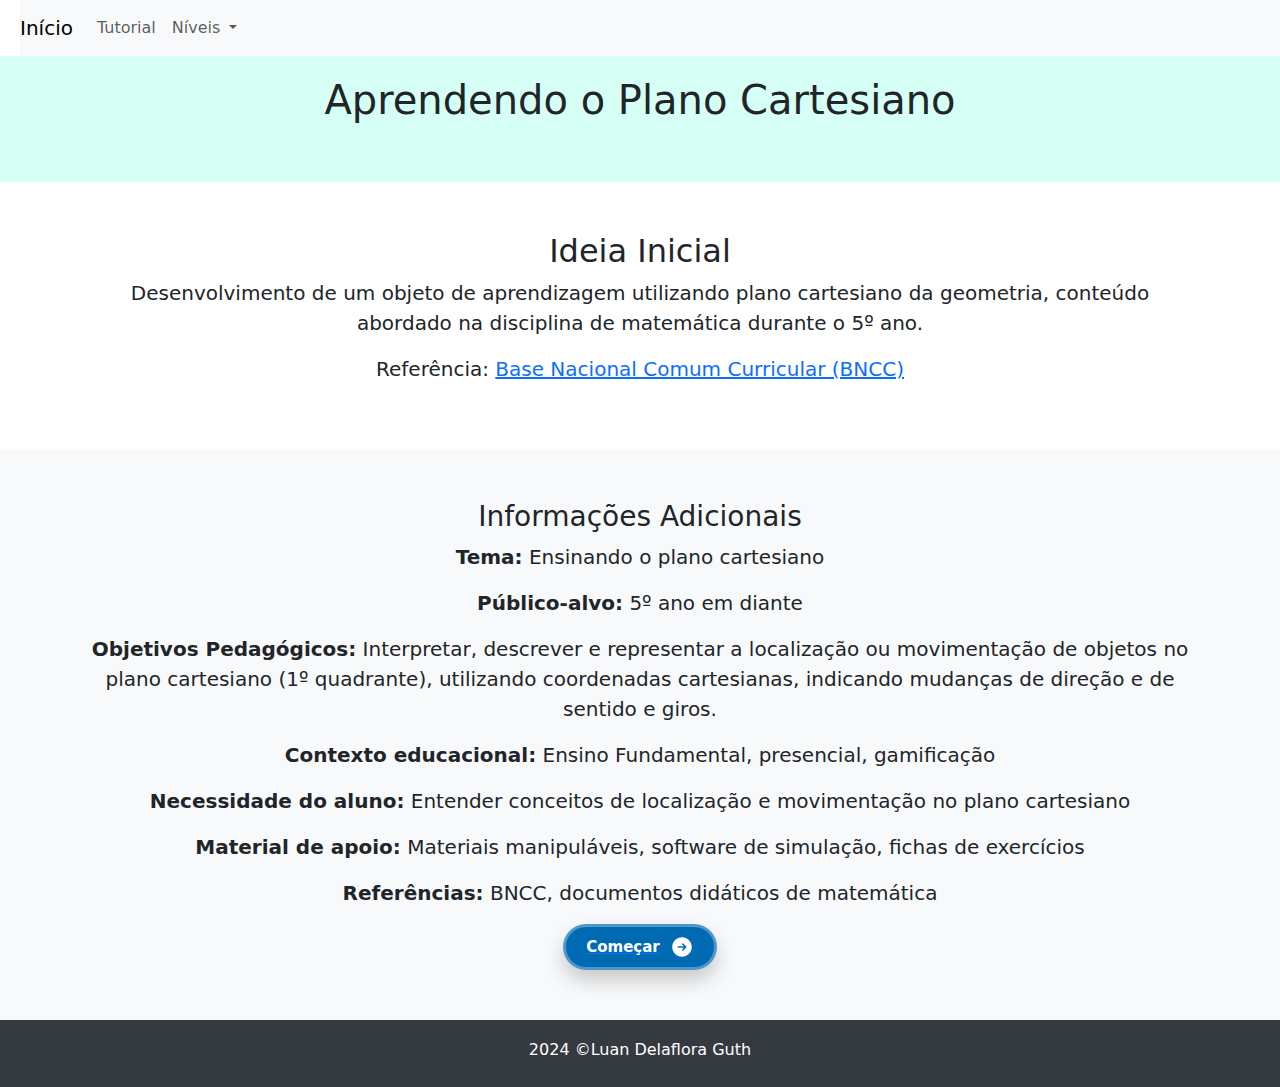
<file: index.html>
<!DOCTYPE html>
<html lang="pt-br">

<head>
    <meta charset="UTF-8">
    <meta name="viewport" content="width=device-width, initial-scale=1.0">
    <title>Plano Cartesiano</title>
    <link rel="stylesheet" href="css/landingpage.css">
    <link href="https://cdn.jsdelivr.net/npm/bootstrap@5.3.3/dist/css/bootstrap.min.css" rel="stylesheet"
        integrity="sha384-QWTKZyjpPEjISv5WaRU9OFeRpok6YctnYmDr5pNlyT2bRjXh0JMhjY6hW+ALEwIH" crossorigin="anonymous">

</head>

<body>
    <nav class="navbar navbar-expand-lg navbar-light bg-light" style="margin-left: 20px;">
        <a class="navbar-brand" href="index.html">Início</a>
        <button class="navbar-toggler" type="button" data-bs-toggle="collapse" data-bs-target="#navbarNavDropdown" aria-controls="navbarNavDropdown" aria-expanded="false" aria-label="Toggle navigation">
          <span class="navbar-toggler-icon"></span>
        </button>
        <div class="collapse navbar-collapse" id="navbarNavDropdown">
          <ul class="navbar-nav">
            <li class="nav-item active">
              <a class="nav-link" href="tutorial1.html">Tutorial</a>
            </li>
            <li class="nav-item dropdown">
              <a class="nav-link dropdown-toggle" href="#" id="navbarDropdownMenuLink" data-bs-toggle="dropdown" aria-expanded="false">
                Níveis
              </a>
              <ul class="dropdown-menu" aria-labelledby="navbarDropdownMenuLink">
                <li><a class="dropdown-item" href="selecionar_nivel.html">Menu</a></li>

                <li><a class="dropdown-item" href="nivel_facil.html">Fácil</a></li>
                <li><a class="dropdown-item" href="nivel_medio.html">Médio</a></li>
                <li><a class="dropdown-item" href="nivel_dificil.html">Difícil</a></li>
              </ul>
            </li>
          </ul>
        </div>
      </nav>
    





    <!-- Hero Section -->
    <div class="hero">
        <div class="container">
            <div class="row">
                <div class="col-xl-12">
                    <h1>Aprendendo o Plano Cartesiano </h1><br>
                </div>
            </div>
        </div>
    </div>


    <div class="section">
        <div class="container">
            <h2>Ideia Inicial</h2>
            <p>Desenvolvimento de um objeto de aprendizagem utilizando plano cartesiano da geometria, conteúdo abordado
                na disciplina de matemática durante o 5º ano.</p>
            <p>Referência: <a href="http://basenacionalcomum.mec.gov.br/images/BNCC_EI_EF_110518_versaofinal_site.pdf"
                    target="_blank">Base Nacional Comum Curricular (BNCC)</a></p>
        </div>
    </div>

    <!-- Requisitos pelo Interad -->
    <div class="section bg-light">
        <div class="container">
            <h3>Informações Adicionais</h3>
            <p><strong>Tema:</strong> Ensinando o plano cartesiano</p>
            <p><strong>Público-alvo:</strong> 5º ano em diante</p>
            <p><strong>Objetivos Pedagógicos:</strong> Interpretar, descrever e representar a localização ou
                movimentação de objetos no plano cartesiano (1º quadrante), utilizando coordenadas cartesianas,
                indicando mudanças de direção e de sentido e giros.</p>
            <p><strong>Contexto educacional:</strong> Ensino Fundamental, presencial, gamificação</p>
            <p><strong>Necessidade do aluno:</strong> Entender conceitos de localização e movimentação no plano
                cartesiano</p>
            <p><strong>Material de apoio:</strong> Materiais manipuláveis, software de simulação, fichas de exercícios
            </p>
            <p><strong>Referências:</strong> BNCC, documentos didáticos de matemática</p>

        </div>
        <div class="col-12 d-flex justify-content-center">
            <a href="tutorial1.html">
                <button class="button">
                    Começar
                    <svg fill="currentColor" viewBox="0 0 24 24" class="icon">
                        <path clip-rule="evenodd"
                            d="M12 2.25c-5.385 0-9.75 4.365-9.75 9.75s4.365 9.75 9.75 9.75 9.75-4.365 9.75-9.75S17.385 2.25 12 2.25zm4.28 10.28a.75.75 0 000-1.06l-3-3a.75.75 0 10-1.06 1.06l1.72 1.72H8.25a.75.75 0 000 1.5h5.69l-1.72 1.72a.75.75 0 101.06 1.06l3-3z"
                            fill-rule="evenodd"></path>
                    </svg>
                </button>
            </a>
        </div>
    </div>


    <div class="footer">
        <div class="container">
            <footer>
                <h6>2024 &copy;Luan Delaflora Guth</h6>
            </footer>
        </div>
    </div>




    <script src="https://cdn.jsdelivr.net/npm/bootstrap@5.3.3/dist/js/bootstrap.bundle.min.js"
        integrity="sha384-YvpcrYf0tY3lHB60NNkmXc5s9fDVZLESaAA55NDzOxhy9GkcIdslK1eN7N6jIeHz"
        crossorigin="anonymous"></script>
        <script src="https://cdn.jsdelivr.net/npm/@popperjs/core@2.11.8/dist/umd/popper.min.js" integrity="sha384-I7E8VVD/ismYTF4hNIPjVp/Zjvgyol6VFvRkX/vR+Vc4jQkC+hVqc2pM8ODewa9r" crossorigin="anonymous"></script>
        <script src="https://cdn.jsdelivr.net/npm/bootstrap@5.3.3/dist/js/bootstrap.min.js" integrity="sha384-0pUGZvbkm6XF6gxjEnlmuGrJXVbNuzT9qBBavbLwCsOGabYfZo0T0to5eqruptLy" crossorigin="anonymous"></script>
        <script src="https://cdn.jsdelivr.net/npm/bootstrap@5.3.3/dist/js/bootstrap.bundle.min.js" integrity="sha384-YvpcrYf0tY3lHB60NNkmXc5s9fDVZLESaAA55NDzOxhy9GkcIdslK1eN7N6jIeHz" crossorigin="anonymous"></script>
    </body>

</html>
</file>
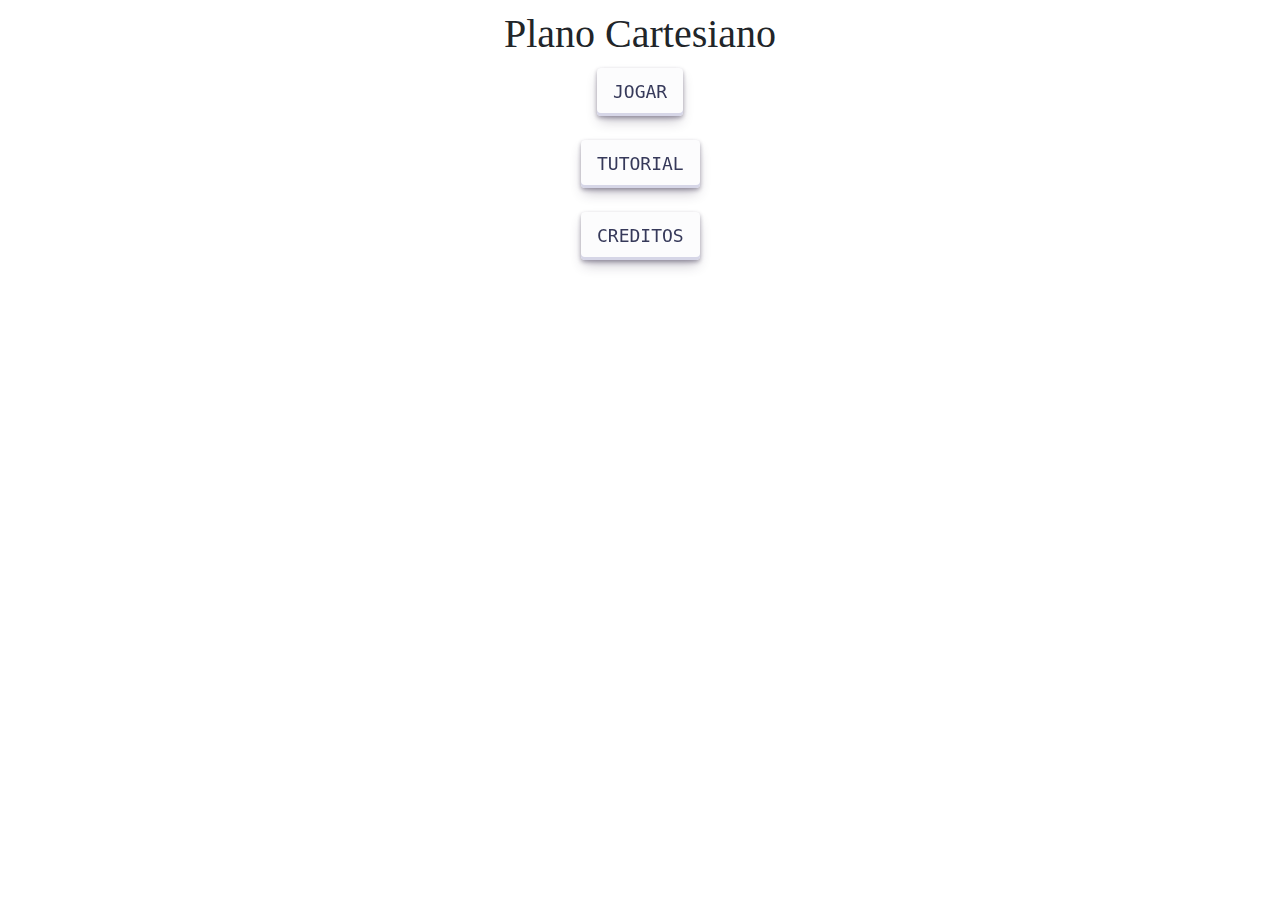
<file: menu.html>
<!DOCTYPE html>
<html lang="pt-br">
<head>
	<meta charset="UTF-8">
	<meta name="viewport" content="width=device-width, initial-scale=1.0">
	<title>Menu</title>
	<link rel="stylesheet" href="css/stylepagegame.css">
	<link href="http://fonts.googleapis.com/css?family=Raleway:400,300,600" rel="stylesheet" type="text/css">
	
	<link href="https://cdn.jsdelivr.net/npm/bootstrap@5.3.3/dist/css/bootstrap.min.css" rel="stylesheet" integrity="sha384-QWTKZyjpPEjISv5WaRU9OFeRpok6YctnYmDr5pNlyT2bRjXh0JMhjY6hW+ALEwIH" crossorigin="anonymous">
</head>
<body>
	
	<div class="container">
		<header style="text-align: center">
			<h1 style="margin-bottom: 0">
				Plano Cartesiano
			</h1>
		</header>
		<div class="row" >
			<div class="col-2">

			</div>
			<div class="col-8" style="text-align: center">
				<a href="selecionar_nivel.html"><button class="button-30">JOGAR</button></a><br><br>
				<a href="tutorial1.html"><button class="button-30">TUTORIAL</button></a><br><br>
				<button class="button-30">CREDITOS</button>
				
			</div>

		</div>
	</div>
	<script src="https://cdn.jsdelivr.net/npm/bootstrap@5.3.3/dist/js/bootstrap.bundle.min.js" integrity="sha384-YvpcrYf0tY3lHB60NNkmXc5s9fDVZLESaAA55NDzOxhy9GkcIdslK1eN7N6jIeHz" crossorigin="anonymous"></script>
</body>
</html>
</file>
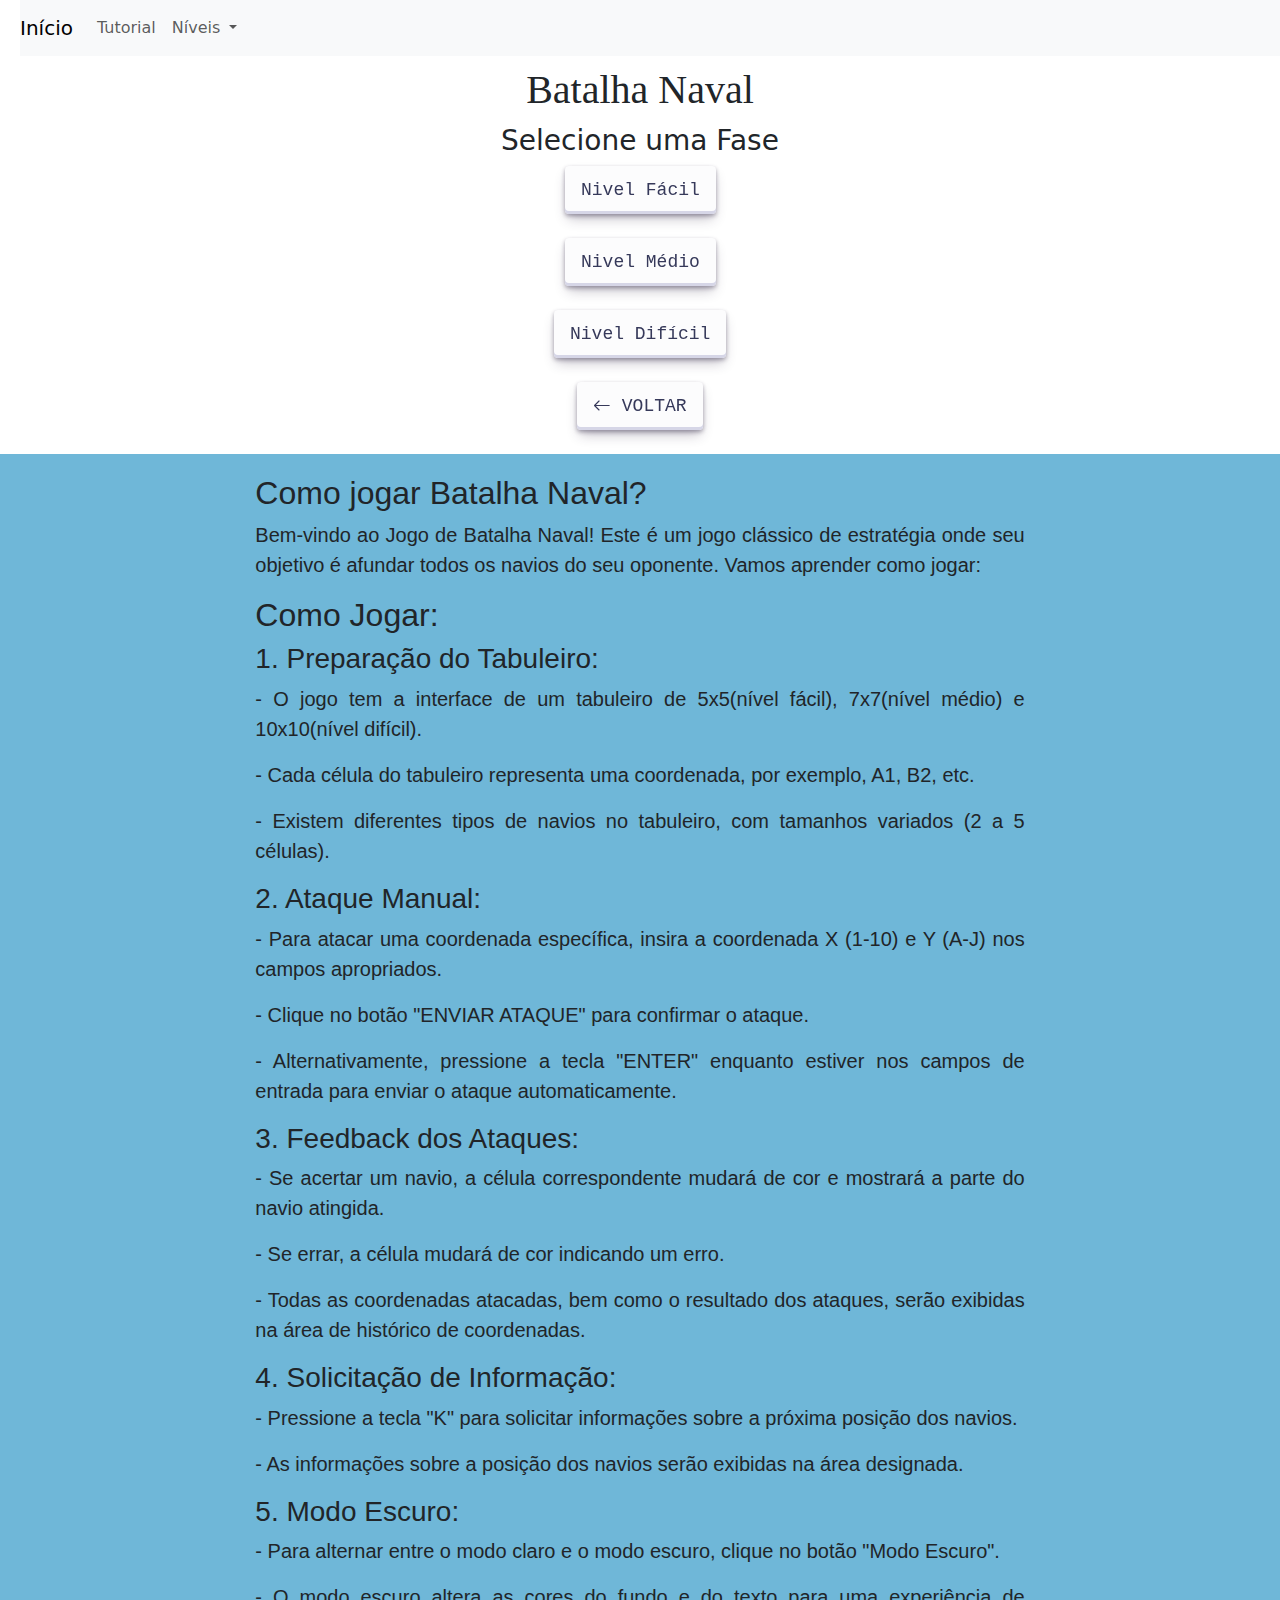
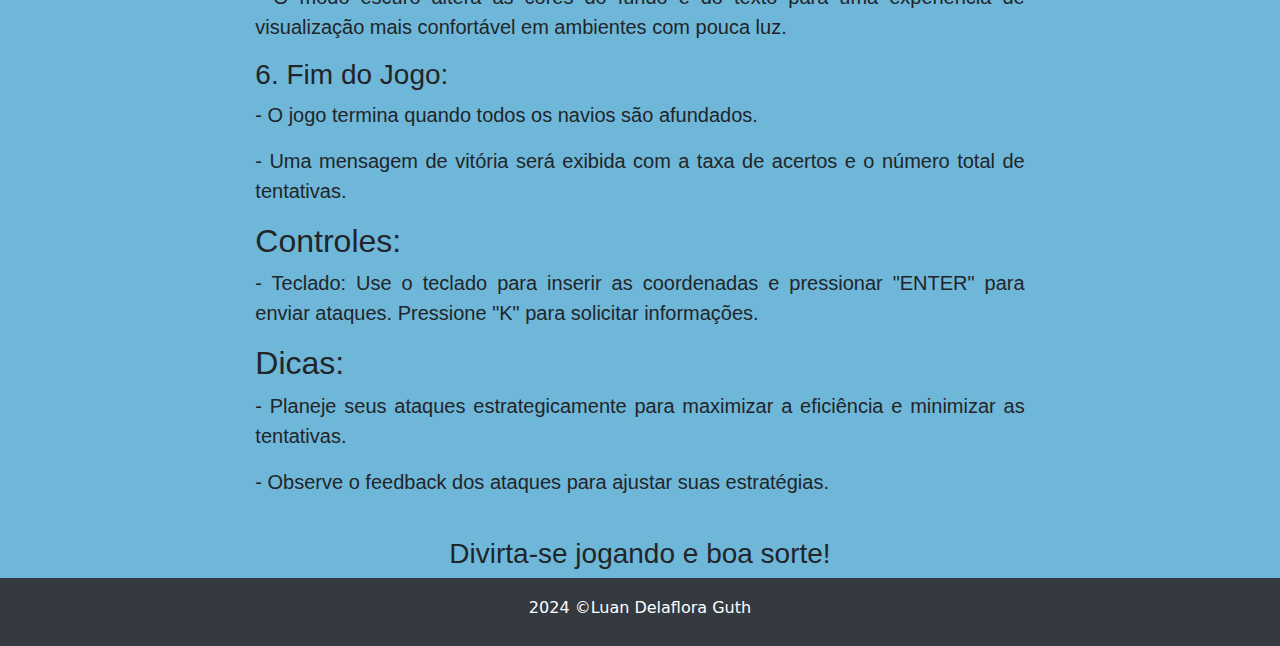
<file: selecionar_nivel.html>
<!DOCTYPE html>
<html lang="pt-br">

<head>
	<meta charset="UTF-8">
	<meta name="viewport" content="width=device-width, initial-scale=1.0">
	<title>Seletor de Fases</title>
	<link rel="stylesheet" href="css/stylepagegame.css">

	<link href="http://fonts.googleapis.com/css?family=Raleway:400,300,600" rel="stylesheet" type="text/css">

	<link href="https://cdn.jsdelivr.net/npm/bootstrap@5.3.3/dist/css/bootstrap.min.css" rel="stylesheet"
		integrity="sha384-QWTKZyjpPEjISv5WaRU9OFeRpok6YctnYmDr5pNlyT2bRjXh0JMhjY6hW+ALEwIH" crossorigin="anonymous">
	<link rel="stylesheet" href="https://cdn.jsdelivr.net/npm/bootstrap-icons@1.11.3/font/bootstrap-icons.min.css">
</head>

<body>
	<nav class="navbar navbar-expand-lg navbar-light bg-light" style="margin-left: 20px;">
        <a class="navbar-brand" href="index.html">Início</a>
        <button class="navbar-toggler" type="button" data-bs-toggle="collapse" data-bs-target="#navbarNavDropdown" aria-controls="navbarNavDropdown" aria-expanded="false" aria-label="Toggle navigation">
          <span class="navbar-toggler-icon"></span>
        </button>
        <div class="collapse navbar-collapse" id="navbarNavDropdown">
          <ul class="navbar-nav">
            <li class="nav-item active">
              <a class="nav-link" href="tutorial1.html">Tutorial</a>
            </li>
            <li class="nav-item dropdown">
              <a class="nav-link dropdown-toggle" href="#" id="navbarDropdownMenuLink" data-bs-toggle="dropdown" aria-expanded="false">
                Níveis
              </a>
              <ul class="dropdown-menu" aria-labelledby="navbarDropdownMenuLink">
                <li><a class="dropdown-item" href="selecionar_nivel.html">Menu</a></li>
                <li><a class="dropdown-item" href="nivel_facil.html">Fácil</a></li>
                <li><a class="dropdown-item" href="nivel_medio.html">Médio</a></li>
                <li><a class="dropdown-item" href="nivel_dificil.html">Difícil</a></li>
              </ul>
            </li>
          </ul>
        </div>
      </nav>


	<div class="container-flex">
		<header style="text-align: center">
			<h1 style="margin-bottom: 0">
				Batalha Naval
			</h1>
		</header>
		
		<div class="row">
			<div class="col-xl-2">

			</div>
			<div class="col-xl-8 col-md-12 text-center">
				<h3>Selecione uma Fase</h3>
				<a href="nivel_facil.html"><button class="button-30">Nivel Fácil</button></a><br><br>
				<a href="nivel_medio.html"><button class="button-30">Nivel Médio</button></a><br><br>
				<a href="nivel_dificil.html"><button class="button-30">Nivel Difícil</button></a><br><br>
				<a href="tutorial1.html"><button class="button-30"><i class="bi bi-arrow-left"></i>&nbsp;VOLTAR</button></a><br><br>
			</div>

		</div>
		<div class="row section1">
			<div class="col-xl-2">

			</div>
			<div class="col-xl-8 col-md-12 comojogar" style="padding-left: 50px; padding-right: 50px;">
				<h2>Como jogar Batalha Naval?</h2>

				<p>Bem-vindo ao Jogo de Batalha Naval! Este é um jogo clássico de estratégia onde seu objetivo é afundar
					todos os navios do seu oponente. Vamos aprender como jogar:</p>

				<h2>Como Jogar:</h2>

				<h3>1. Preparação do Tabuleiro:</h3>
				<p> - O jogo tem a interface de um tabuleiro de 5x5(nível fácil), 7x7(nível médio) e 10x10(nível difícil).</p>
				<p>- Cada célula do tabuleiro representa uma coordenada, por exemplo, A1, B2, etc.</p>
				<p>- Existem diferentes tipos de navios no tabuleiro, com tamanhos variados (2 a 5 células).</p>

				<h3>2. Ataque Manual:</h3>
				<p>- Para atacar uma coordenada específica, insira a coordenada X (1-10) e Y (A-J) nos campos
					apropriados.</p>
				<p>- Clique no botão "ENVIAR ATAQUE" para confirmar o ataque.</p>
				<p>- Alternativamente, pressione a tecla "ENTER" enquanto estiver nos campos de entrada para enviar o
					ataque automaticamente.</p>

				<h3>3. Feedback dos Ataques:</h3>
				<p>- Se acertar um navio, a célula correspondente mudará de cor e mostrará a parte do navio atingida.
				</p>
				<p>- Se errar, a célula mudará de cor indicando um erro.</p>
				<p>- Todas as coordenadas atacadas, bem como o resultado dos ataques, serão exibidas na área de
					histórico de coordenadas.</p>

				<h3>4. Solicitação de Informação:</h3>
				<p>- Pressione a tecla "K" para solicitar informações sobre a próxima posição dos navios.</p>
				<p>- As informações sobre a posição dos navios serão exibidas na área designada.</p>

				<h3>5. Modo Escuro:</h3>
				<p>- Para alternar entre o modo claro e o modo escuro, clique no botão "Modo Escuro".</p>
				<p>- O modo escuro altera as cores do fundo e do texto para uma experiência de visualização mais
					confortável em ambientes com pouca luz.</p>

				<h3>6. Fim do Jogo:</h3>
				<p>- O jogo termina quando todos os navios são afundados.</p>
				<p>- Uma mensagem de vitória será exibida com a taxa de acertos e o número total de tentativas.</p>

				<h2> Controles:</h2>
				<!--<p>- Mouse: Use o mouse para clicar nas células do tabuleiro para atacar ou para solicitar informações
					sobre as posições dos navios.</p>-->
				<p>- Teclado: Use o teclado para inserir as coordenadas e pressionar "ENTER" para enviar ataques.
					Pressione "K" para solicitar informações.</p>

				<h2>Dicas:</h2>
				<p>- Planeje seus ataques estrategicamente para maximizar a eficiência e minimizar as tentativas.</p>
				<p>- Observe o feedback dos ataques para ajustar suas estratégias.</p>
					<br>
				<h3 style="text-align: center;">Divirta-se jogando e boa sorte!</h3>

			</div>
			
		</div>





	</div>
	<div class="footer">
		<div class="container">
			<footer>
				<h6>2024 &copy;Luan Delaflora Guth</h6>
			</footer>
		</div>
	</div>
	<script src="https://cdn.jsdelivr.net/npm/bootstrap@5.3.3/dist/js/bootstrap.bundle.min.js"
		integrity="sha384-YvpcrYf0tY3lHB60NNkmXc5s9fDVZLESaAA55NDzOxhy9GkcIdslK1eN7N6jIeHz"
		crossorigin="anonymous"></script>
</body>

</html>
</file>
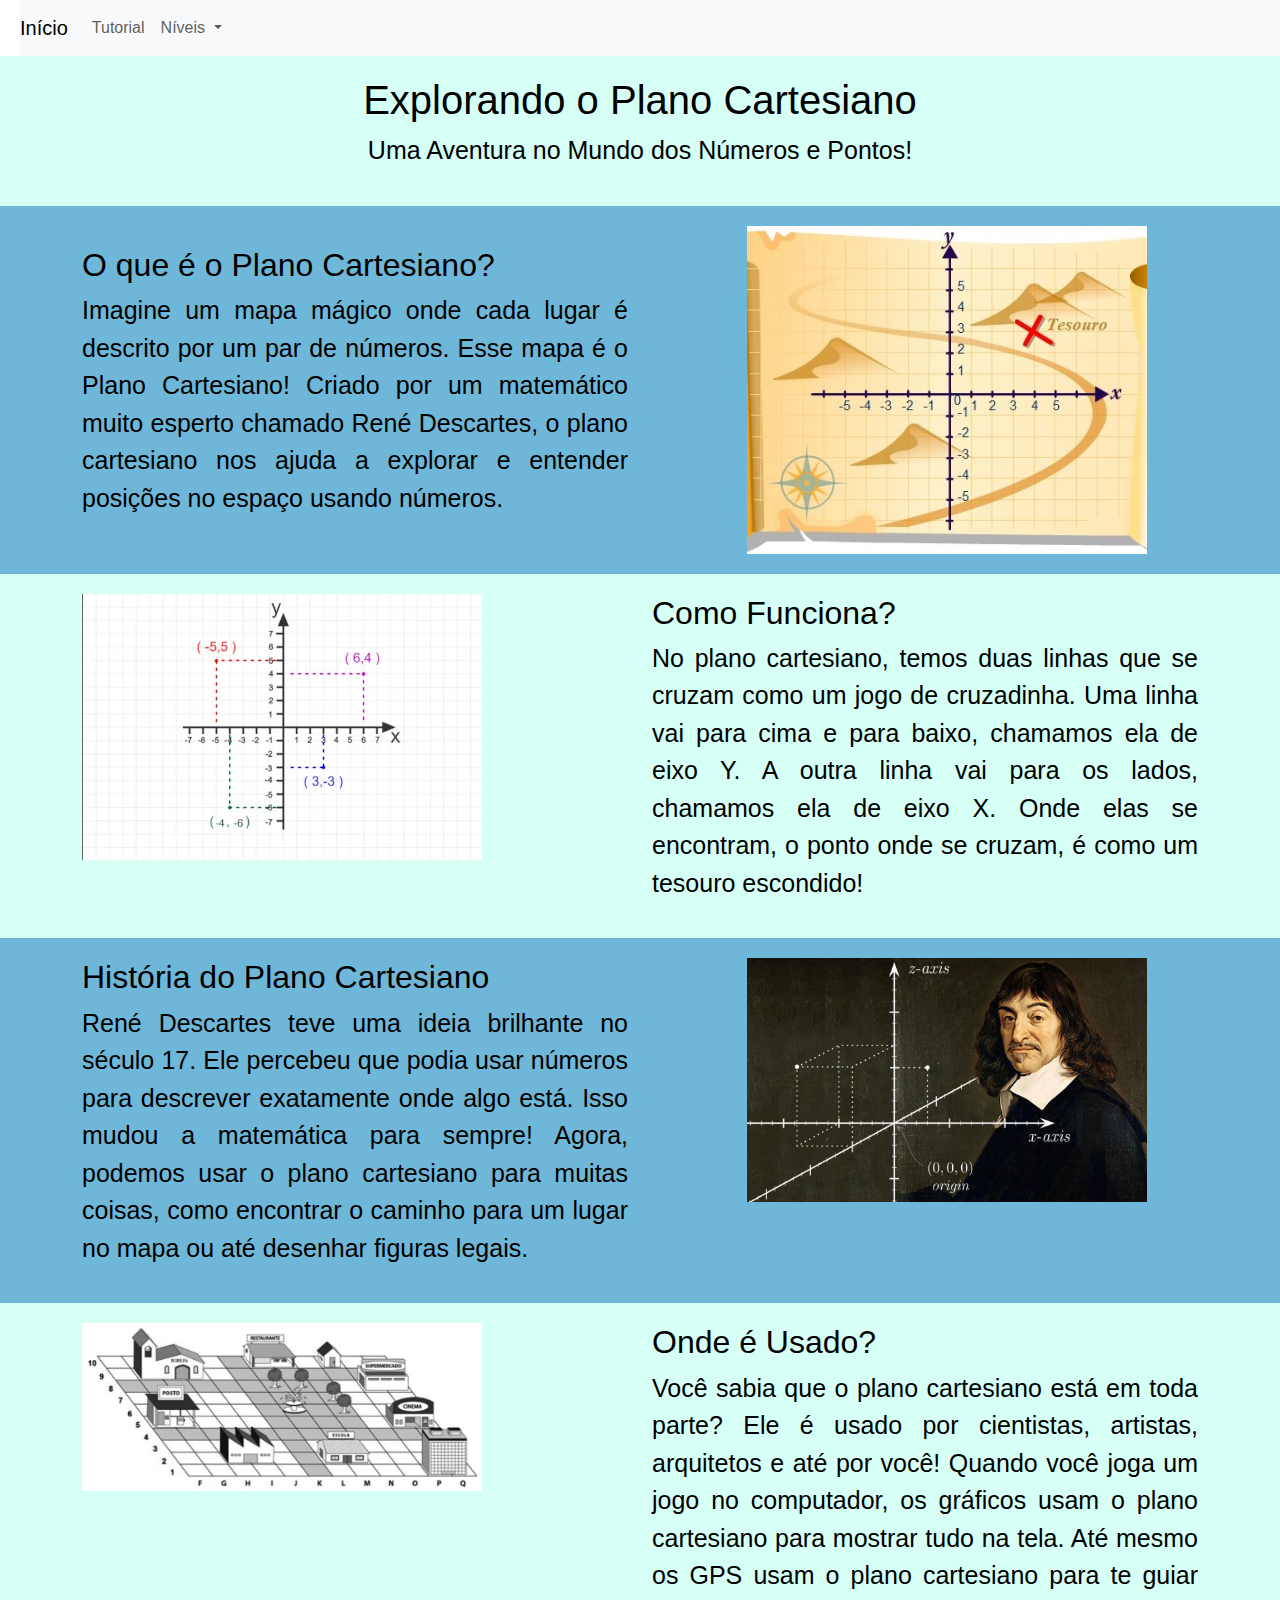
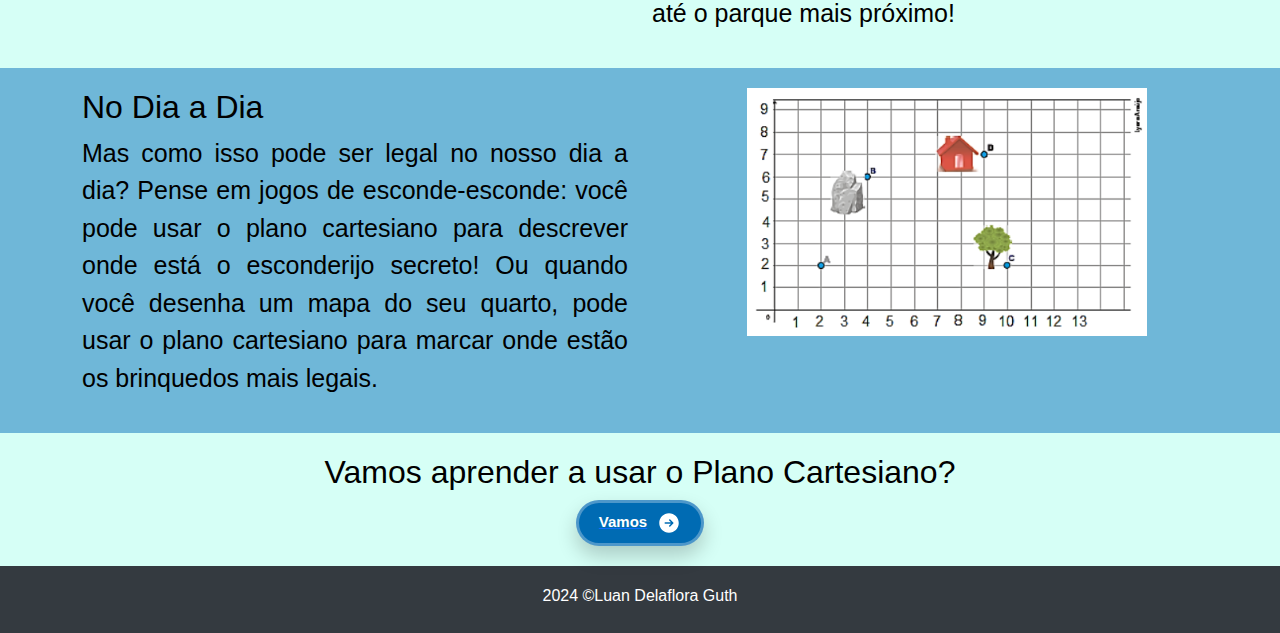
<file: tutorial1.html>
<!DOCTYPE html>
<html lang="pt-br">

<head>
    <meta charset="UTF-8">
    <meta name="viewport" content="width=device-width, initial-scale=1.0">
    <title>Explorando o Plano Cartesiano</title>
    <link href="https://cdn.jsdelivr.net/npm/bootstrap@5.3.3/dist/css/bootstrap.min.css" rel="stylesheet"
        integrity="sha384-QWTKZyjpPEjISv5WaRU9OFeRpok6YctnYmDr5pNlyT2bRjXh0JMhjY6hW+ALEwIH" crossorigin="anonymous">
    <link rel="stylesheet" href="/css/tutorial.css">
    <link rel="stylesheet" href="https://cdn.jsdelivr.net/npm/bootstrap-icons@1.11.3/font/bootstrap-icons.min.css">
</head>

<body>
    <nav class="navbar navbar-expand-lg navbar-light bg-light" style="margin-left: 20px;">
        <a class="navbar-brand" href="index.html">Início</a>
        <button class="navbar-toggler" type="button" data-bs-toggle="collapse" data-bs-target="#navbarNavDropdown" aria-controls="navbarNavDropdown" aria-expanded="false" aria-label="Toggle navigation">
          <span class="navbar-toggler-icon"></span>
        </button>
        <div class="collapse navbar-collapse" id="navbarNavDropdown">
          <ul class="navbar-nav">
            <li class="nav-item active">
              <a class="nav-link" href="tutorial1.html">Tutorial</a>
            </li>
            <li class="nav-item dropdown">
              <a class="nav-link dropdown-toggle" href="#" id="navbarDropdownMenuLink" data-bs-toggle="dropdown" aria-expanded="false">
                Níveis
              </a>
              <ul class="dropdown-menu" aria-labelledby="navbarDropdownMenuLink">
                <li><a class="dropdown-item" href="selecionar_nivel.html">Menu</a></li>

                <li><a class="dropdown-item" href="nivel_facil.html">Fácil</a></li>
                <li><a class="dropdown-item" href="nivel_medio.html">Médio</a></li>
                <li><a class="dropdown-item" href="nivel_dificil.html">Difícil</a></li>
              </ul>
            </li>
          </ul>
        </div>
      </nav>



    <!-- Hero Section -->
    <div class="hero">
        <div class="container">
            <div class="row">
                <div class="col-xl-12">
                    <h1>Explorando o Plano Cartesiano</h1>
                    <p>Uma Aventura no Mundo dos Números e Pontos!</p>
                </div>
            </div>
        </div>
    </div>

    <!-- O que é o Plano Cartesiano? -->
    <div class="section1">
        <div class="container">
            <div class="row">
                <div class="col-xl-6 col-md-12 texto texto">
                    <h2>O que é o Plano Cartesiano?</h2>
                    <p>Imagine um mapa mágico onde cada lugar é descrito por um par de números. Esse mapa é o Plano
                        Cartesiano!
                        Criado por um matemático muito esperto chamado René Descartes, o plano cartesiano nos ajuda a
                        explorar e
                        entender posições no espaço usando números.</p>
                </div>
                <div class="col-xl-1 col-md-12"><br></div>
                <div class="col-xl-5 col-md-12">
                    <picture><img src="img/tutorial/imagem1.jpg" style="width: 400px;" alt=""></picture>
                </div>
            </div>
        </div>
    </div>

    <!-- Como Funciona? -->
    <div class="section2">
        <div class="container">
            <div class="row">
                <div class="col-xl-5 col-md-12">
                    <picture><img src="img/tutorial/imagem2.png" style="width: 400px;" alt=""></picture>
                </div>
                <div class="col-xl-1 col-md-12"><br></div>
                <div class="col-xl-6 col-md-12 texto">
                    <h2>Como Funciona?</h2>
                    <p>No plano cartesiano, temos duas linhas que se cruzam como um jogo de cruzadinha. Uma linha
                        vai para cima e para baixo, chamamos ela de eixo Y. A outra linha vai para os lados,
                        chamamos ela de eixo X. Onde elas se encontram, o ponto onde se cruzam, é como um tesouro
                        escondido!
                    </p>
                </div>
            </div>
        </div>
    </div>

    <!-- História do Plano Cartesiano -->
    <div class="section1">
        <div class="container">
            <div class="row">
                <div class="col-xl-6 col-md-12 texto">
                    <h2>História do Plano Cartesiano</h2>
                    <p>René Descartes teve uma ideia brilhante no século 17. Ele percebeu que podia usar números
                        para
                        descrever
                        exatamente onde algo está. Isso mudou a matemática para sempre! Agora, podemos usar o plano
                        cartesiano
                        para muitas coisas, como encontrar o caminho para um lugar no mapa ou até desenhar figuras
                        legais.
                    </p>
                </div>
                <div class="col-xl-1 col-md-12"><br></div>
                <div class="col-xl-5 col-md-12">
                    <picture><img src="img/tutorial/imagem3.jpg" style="width: 400px;" alt=""></picture>
                </div>
            </div>
        </div>
    </div>

    <!-- Onde é Usado? -->
    <div class="section2">
        <div class="container">
            <div class="row">
                <div class="col-xl-5 col-md-12">
                    <picture><img src="img/tutorial/imagem4.png" style="width: 400px;" alt=""></picture>

                </div>
                <div class="col-xl-1 col-md-12"><br></div>
                <div class="col-xl-6 col-md-12 texto">
                    <h2>Onde é Usado?</h2>
                    <p>Você sabia que o plano cartesiano está em toda parte? Ele é usado por cientistas, artistas,
                        arquitetos e até por você! Quando você joga um jogo no computador, os gráficos usam o plano
                        cartesiano
                        para mostrar tudo na tela. Até mesmo os GPS usam o plano cartesiano para te guiar até o
                        parque mais
                        próximo!
                    </p>
                </div>
            </div>
        </div>
    </div>

    <!-- No Dia a Dia -->
    <div class="section1">
        <div class="container">
            <div class="row">
                <div class="col-xl-6 col-md-12 texto">
                    <h2>No Dia a Dia</h2>
                    <p>Mas como isso pode ser legal no nosso dia a dia? Pense em jogos de esconde-esconde: você pode
                        usar o
                        plano cartesiano para descrever onde está o esconderijo secreto! Ou quando você desenha um
                        mapa do
                        seu quarto, pode usar o plano cartesiano para marcar onde estão os brinquedos mais legais.
                    </p>
                </div>
                <div class="col-xl-1 col-md-12"><br></div>
                <div class="col-xl-5 col-md-12">
                    <picture><img src="img/tutorial/imagem5.png" style="width: 400px;" alt=""></picture>

                </div>
            </div>
        </div>
    </div>

    <div class="section2">
        <div class="container">
            <div class="row">
                <div class="col-xl-12 col-md-12" style="text-align: center;">
                    <h2>Vamos aprender a usar o Plano Cartesiano?</h2>
                </div>
                <div class="col-12 d-flex justify-content-center">
                    <a href="tutorial2.html">
                        <button class="button">
                            Vamos
                            <svg fill="currentColor" viewBox="0 0 24 24" class="icon">
                                <path clip-rule="evenodd"
                                    d="M12 2.25c-5.385 0-9.75 4.365-9.75 9.75s4.365 9.75 9.75 9.75 9.75-4.365 9.75-9.75S17.385 2.25 12 2.25zm4.28 10.28a.75.75 0 000-1.06l-3-3a.75.75 0 10-1.06 1.06l1.72 1.72H8.25a.75.75 0 000 1.5h5.69l-1.72 1.72a.75.75 0 101.06 1.06l3-3z"
                                    fill-rule="evenodd"></path>
                            </svg>
                        </button>
                    </a>

                </div>
            </div>
        </div>
    </div>


    <div class="footer">
        <div class="container">
            <footer>
                <h6>2024 &copy;Luan Delaflora Guth</h6>
            </footer>
        </div>
    </div>




    <script src="https://cdn.jsdelivr.net/npm/bootstrap@5.3.3/dist/js/bootstrap.bundle.min.js"
        integrity="sha384-YvpcrYf0tY3lHB60NNkmXc5s9fDVZLESaAA55NDzOxhy9GkcIdslK1eN7N6jIeHz"
        crossorigin="anonymous"></script>
</body>

</html>
</file>
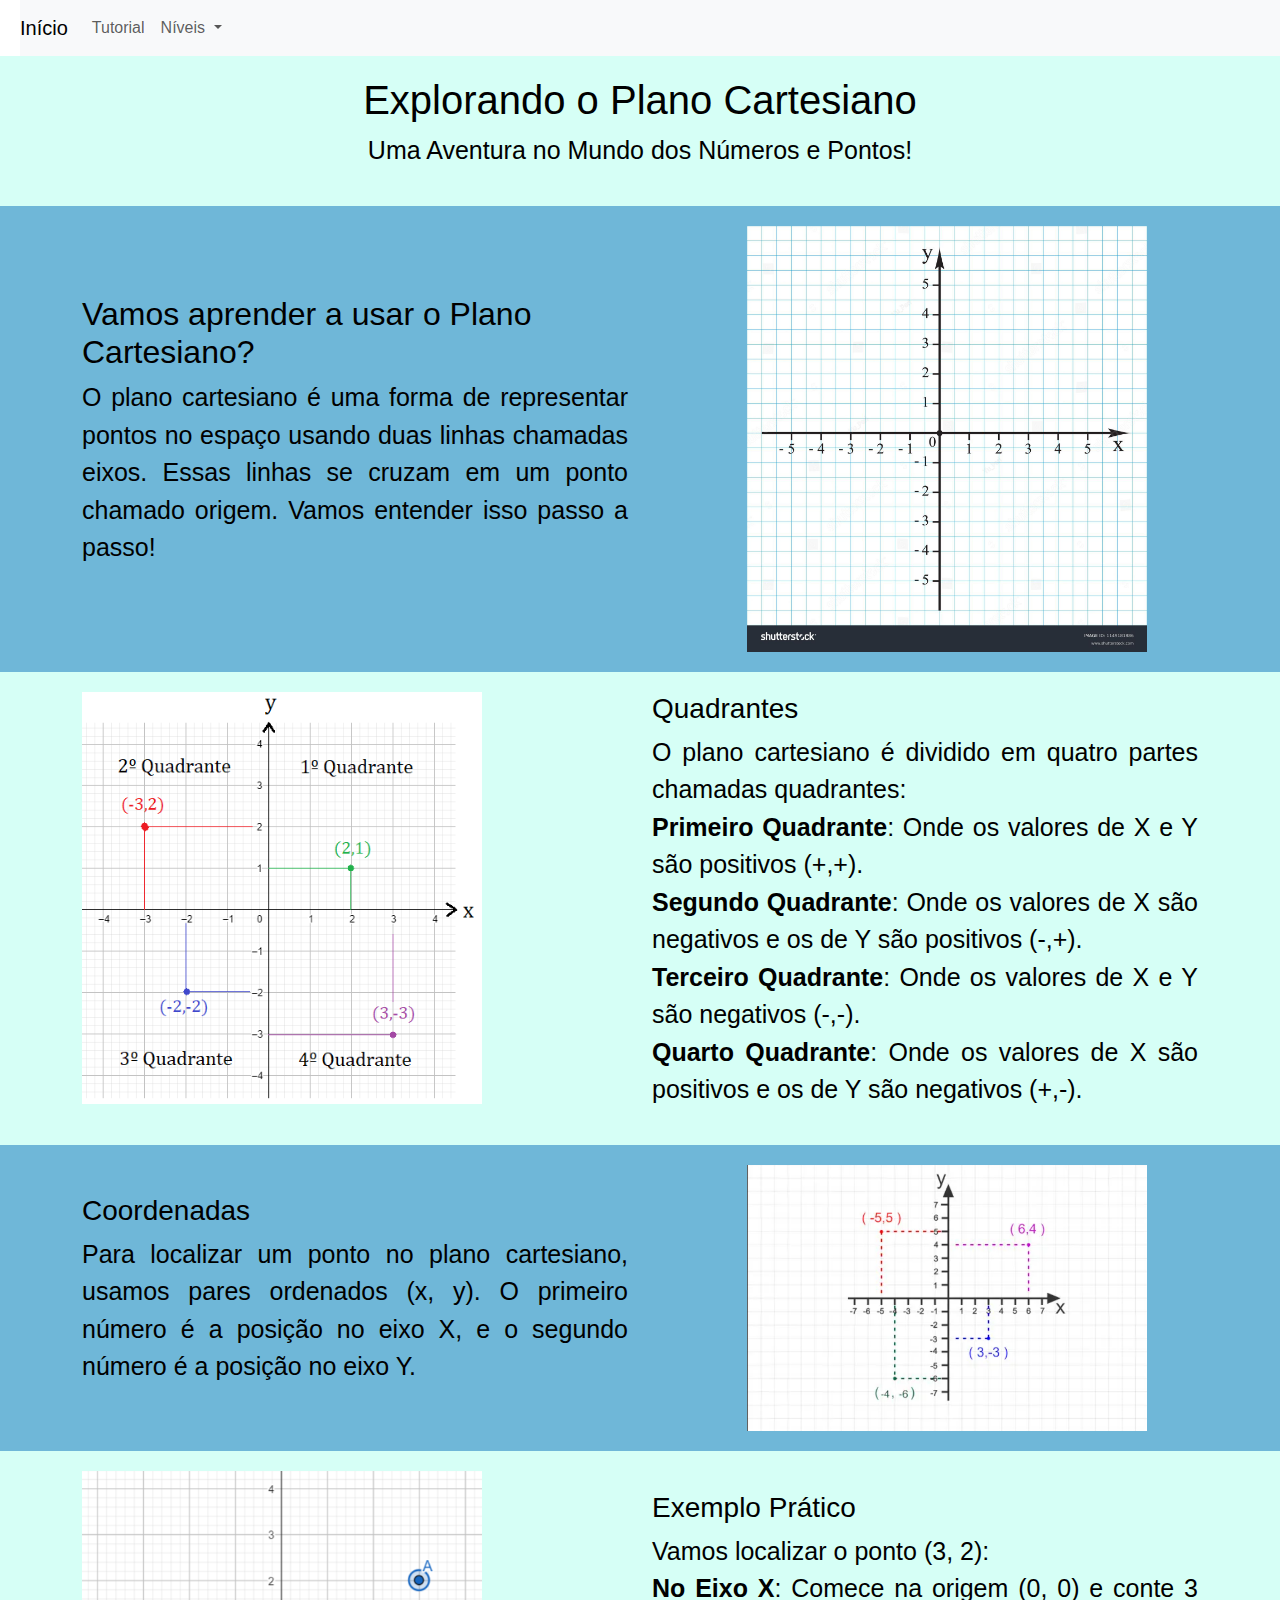
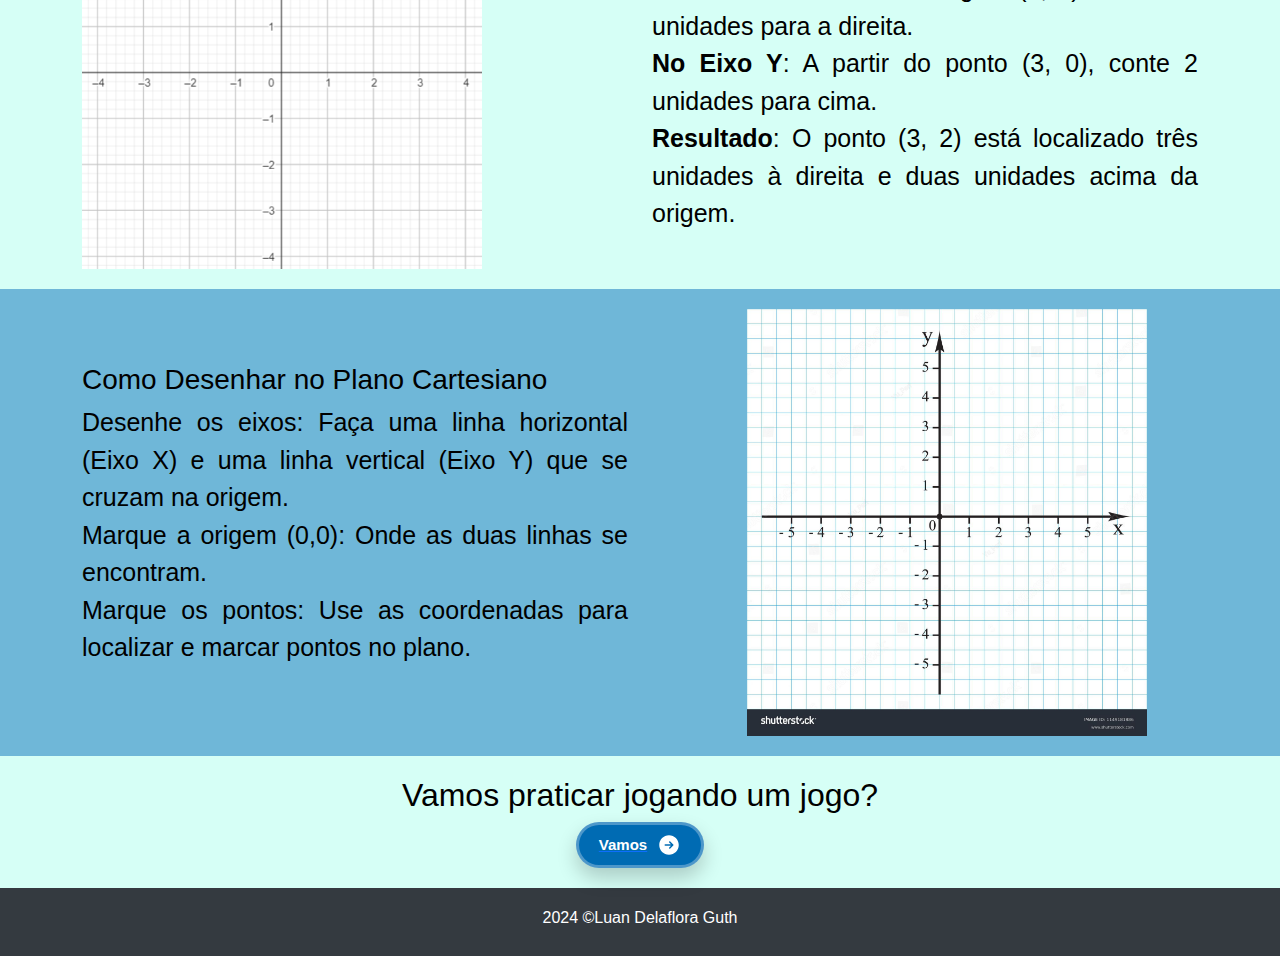
<file: tutorial2.html>
<!DOCTYPE html>
<html lang="pt-br">

<head>
    <meta charset="UTF-8">
    <meta name="viewport" content="width=device-width, initial-scale=1.0">
    <title>Explorando o Plano Cartesiano</title>
    <link href="https://cdn.jsdelivr.net/npm/bootstrap@5.3.3/dist/css/bootstrap.min.css" rel="stylesheet"
        integrity="sha384-QWTKZyjpPEjISv5WaRU9OFeRpok6YctnYmDr5pNlyT2bRjXh0JMhjY6hW+ALEwIH" crossorigin="anonymous">
    <link rel="stylesheet" href="/css/tutorial.css">

    </style>
</head>

<body>
    <nav class="navbar navbar-expand-lg navbar-light bg-light" style="margin-left: 20px;">
        <a class="navbar-brand" href="index.html">Início</a>
        <button class="navbar-toggler" type="button" data-bs-toggle="collapse" data-bs-target="#navbarNavDropdown" aria-controls="navbarNavDropdown" aria-expanded="false" aria-label="Toggle navigation">
          <span class="navbar-toggler-icon"></span>
        </button>
        <div class="collapse navbar-collapse" id="navbarNavDropdown">
          <ul class="navbar-nav">
            <li class="nav-item active">
              <a class="nav-link" href="tutorial1.html">Tutorial</a>
            </li>
            <li class="nav-item dropdown">
              <a class="nav-link dropdown-toggle" href="#" id="navbarDropdownMenuLink" data-bs-toggle="dropdown" aria-expanded="false">
                Níveis
              </a>
              <ul class="dropdown-menu" aria-labelledby="navbarDropdownMenuLink">
                <li><a class="dropdown-item" href="selecionar_nivel.html">Menu</a></li>

                <li><a class="dropdown-item" href="nivel_facil.html">Fácil</a></li>
                <li><a class="dropdown-item" href="nivel_medio.html">Médio</a></li>
                <li><a class="dropdown-item" href="nivel_dificil.html">Difícil</a></li>
              </ul>
            </li>
          </ul>
        </div>
      </nav>
    <div class="hero">
        <div class="container">
            <div class="row">
                <div class="col-xl-12">
                    <h1>Explorando o Plano Cartesiano</h1>
                    <p>Uma Aventura no Mundo dos Números e Pontos!</p>
                </div>
            </div>
        </div>
    </div>
    <!-- Vamos aprender a usar o Plano Cartesiano? -->
    <div class="section1">
        <div class="container">
            <div class="row">
                <div class="col-xl-6 col-md-12  texto">
                    <h2>Vamos aprender a usar o Plano Cartesiano?</h2>
                    <p>O plano cartesiano é uma forma de representar pontos no espaço usando duas linhas chamadas eixos.
                        Essas
                        linhas se cruzam em um ponto chamado origem. Vamos entender isso passo a passo!
                    </p>
                </div>
                <div class="col-xl-1 col-md-12"><br></div>
                <div class="col-xl-5 col-md-12 ">
                    <picture><img src="img/tutorial/imagem7.jpg" style="width: 400px;" alt=""></picture>
                </div>
            </div>
        </div>
    </div>

    <div class="section2">
        <div class="container">
            <div class="row">
                <div class="col-xl-5 col-md-12 ">
                    <picture><img src="img/tutorial/imagem6.png" style="width: 400px;" alt=""></picture>
                </div>
                <div class="col-xl-1 col-md-12"><br></div>

                <div class="col-xl-6 col-md-12  texto">
                    <h3>Quadrantes</h3>
                    <p>O plano cartesiano é dividido em quatro partes chamadas quadrantes:<br>
                        <strong>Primeiro Quadrante</strong>: Onde os valores de X e Y são positivos (+,+).<br>
                        <strong>Segundo Quadrante</strong>: Onde os valores de X são negativos e os de Y são positivos
                        (-,+).<br>
                        <strong>Terceiro Quadrante</strong>: Onde os valores de X e Y são negativos (-,-).<br>
                        <strong>Quarto Quadrante</strong>: Onde os valores de X são positivos e os de Y são negativos
                        (+,-).
                    </p>
                </div>
            </div>
        </div>
    </div>

    <div class="section1">
        <div class="container">
            <div class="row">
                <div class="col-xl-6 col-md-12  texto">
                    <h3>Coordenadas</h3>
                    <p>Para localizar um ponto no plano cartesiano, usamos pares ordenados (x, y). O primeiro número é a
                        posição no eixo X, e o segundo número é a posição no eixo Y.</p>

                </div>
                <div class="col-xl-1 col-md-12"><br></div>

                <div class="col-xl-5 col-md-12 ">
                    <picture><img src="img/tutorial/imagem2.png" style="width: 400px;" alt=""></picture>
                </div>
            </div>
        </div>
    </div>
    <div class="section2">
        <div class="container">
            <div class="row">
                <div class="col-xl-5 col-md-12 ">
                    <picture><img src="img/tutorial/imagem8.png" style="width: 400px;" alt=""></picture>
                </div>
                <div class="col-xl-1 col-md-12"><br></div>

                <div class="col-xl-6 col-md-12  texto">
                    <h3>Exemplo Prático</h3>
                    <p>Vamos localizar o ponto (3, 2):<br>
                        <strong>No Eixo X</strong>: Comece na origem (0, 0) e conte 3 unidades para a direita.<br>
                        <strong>No Eixo Y</strong>: A partir do ponto (3, 0), conte 2 unidades para cima.<br>
                        <strong>Resultado</strong>: O ponto (3, 2) está localizado três unidades à direita e duas
                        unidades acima da
                        origem.
                    </p>
                </div>
            </div>
        </div>
    </div>

    <div class="section1">
        <div class="container">
            <div class="row">
                <div class="col-xl-6 col-md-12  texto">

                    <h3>Como Desenhar no Plano Cartesiano</h3>
                    <p>Desenhe os eixos: Faça uma linha horizontal (Eixo X) e uma linha vertical (Eixo Y) que se cruzam
                        na origem.<br>
                        Marque a origem (0,0): Onde as duas linhas se encontram.<br>
                        Marque os pontos: Use as coordenadas para localizar e marcar pontos no plano.</p>
                </div>
                <div class="col-xl-1 col-md-12"><br></div>

                <div class="col-xl-5 col-md-12 ">
                    <picture><img src="img/tutorial/imagem7.jpg" style="width: 400px;" alt=""></picture>
                </div>
            </div>
        </div>
    </div>

    <div class="section2">
        <div class="container">
            <div class="row">
                <div class="col-12" style="text-align: center;">
                    <h2>Vamos praticar jogando um jogo?</h2>
                </div>
                <div class="col-12 d-flex justify-content-center">
                    <a href="selecionar_nivel.html">
                        <button class="button">
                            Vamos
                            <svg fill="currentColor" viewBox="0 0 24 24" class="icon">
                                <path clip-rule="evenodd"
                                    d="M12 2.25c-5.385 0-9.75 4.365-9.75 9.75s4.365 9.75 9.75 9.75 9.75-4.365 9.75-9.75S17.385 2.25 12 2.25zm4.28 10.28a.75.75 0 000-1.06l-3-3a.75.75 0 10-1.06 1.06l1.72 1.72H8.25a.75.75 0 000 1.5h5.69l-1.72 1.72a.75.75 0 101.06 1.06l3-3z"
                                    fill-rule="evenodd"></path>
                            </svg>
                        </button>
                    </a>

                </div>
            </div>
        </div>
    </div>



    <div class="footer">
        <div class="container">
            <footer>
                <h6>2024 &copy;Luan Delaflora Guth</h6>
            </footer>
        </div>
    </div>



    <script src="https://cdn.jsdelivr.net/npm/bootstrap@5.3.3/dist/js/bootstrap.bundle.min.js"
        integrity="sha384-YvpcrYf0tY3lHB60NNkmXc5s9fDVZLESaAA55NDzOxhy9GkcIdslK1eN7N6jIeHz"
        crossorigin="anonymous"></script>
</body>

</html>
</file>
<file: css/landingpage.css>
body {
    font-family: Arial, sans-serif;
    color: black;
}
.hero {
    background-color: rgb(214, 255, 246);
    padding: 20px 0;
    text-align: center;
    font-size: 20px;
}
.section {
    padding: 50px 0;
    text-align: center;
    font-size: 20px;
}
.footer {
    background-color: #343a40;
    color: white;
    text-align: center;
    padding: 20px 0;
}
.highlight {
    background-color: #e9ecef;
    padding: 20px;
    border-radius: 5px;
}
.btn-custom {
    background-color: #007bff;
    color: white;
}


.button {
    position: relative;
    transition: all 0.3s ease-in-out;
    box-shadow: 0px 10px 20px rgba(0, 0, 0, 0.2);
    padding-block: 0.5rem;
    padding-inline: 1.25rem;
    background-color: rgb(0 107 179);
    border-radius: 9999px;
    display: flex;
    align-items: center;
    justify-content: center;
    color: #ffff;
    gap: 10px;
    font-weight: bold;
    border: 3px solid #ffffff4d;
    outline: none;
    overflow: hidden;
    font-size: 15px;
  }
  
  .icon {
    width: 24px;
    height: 24px;
    transition: all 0.3s ease-in-out;
  }
  
  .button:hover {
    transform: scale(1.05);
    border-color: #fff9;
  }
  
  .button:hover .icon {
    transform: translate(4px);
  }
  
  .button:hover::before {
    animation: shine 1.5s ease-out infinite;
  }
  
  .button::before {
    content: "";
    position: absolute;
    width: 100px;
    height: 100%;
    background-image: linear-gradient(
      120deg,
      rgba(255, 255, 255, 0) 30%,
      rgba(255, 255, 255, 0.8),
      rgba(255, 255, 255, 0) 70%
    );
    top: 0;
    left: -100px;
    opacity: 0.6;
  }
  
  @keyframes shine {
    0% {
      left: -100px;
    }
  
    60% {
      left: 100%;
    }
  
    to {
      left: 100%;
    }
  }
  



  #menu {
    background-color:rgb(214, 255, 246);
    text-align: center;
}



@media screen and (min-width: 820px) {
  #menu {
      position: absolute;
      top: -16px;
      left: -20px;
      width: 250px;
      padding-top: 2em;
      -webkit-transform-origin: 0 0;
      -moz-transform-origin: 0 0;
      -ms-transform-origin: 0 0;
      -o-transform-origin: 0 0;
      transform-origin: 0 0;
      -webkit-transform: rotate(-35deg) translate(-92px, 22px);
      -moz-transform: rotate(-35deg) translate(-92px, 22px);
      -ms-transform: rotate(-35deg) translate(-92px, 22px);
      -o-transform: rotate(-35deg) translate(-92px, 22px);
      transform: rotate(-35deg) translate(-92px, 22px);
  }
}


#menu a {
  color: black;
  display: inline-block;
  padding: .5em 1em;
  text-shadow: 0 1px 0 #EDEDED;
  text-decoration: none;
}
</file>
<file: css/stylepagegame.css>
body {
  font-family: Arial, sans-serif;
  background-color: #f8f9fa;
  color: #333;
  overflow-x: hidden;
  overflow-y: auto;
}


h1 {
  font-family: Copperplate, fantasy; 
  padding: 10px;
  border-radius: 5px;
}

h2 {
  color: #333;
  font-size: 1.75rem;
}

p {
  font-family: Copperplate, fantasy; 
  font-size: 1.25rem;
  line-height: 1.5;
}

img {
  border: 1px solid #ccc;
  border-radius: 5px;
}

.row img {
  margin-bottom: 15px;
}

.container {
  max-width: 900px;
}

.text-center {
  text-align: center;
}

.coordenadas, h4 {
  font-family: Copperplate, fantasy; 
  text-align: center;
  font-size: 50px;
  padding-left: 10px;
}

.coordenadas, p {
  font-size: 20px;
}

.infos {
  text-align: center;
  align-items: center;
}

.barcos p {
  min-height: 20vh;
  text-align: center;
  align-content: center;
  font-size: 20px;
  color: black;
  text-wrap: balance;
}

#darkModeToggle{
  margin-left: 20px;
}

/* Dark Mode */
body.dark-mode {
  background-color: #333;
  color: #f8f9fa;
}

body.dark-mode h1 {
  background-color: #f8f9fa;
  color: #333;
}

body.dark-mode h2 {
  color: #f8f9fa;
}

body.dark-mode p {
  color: #f8f9fa;
}

body.dark-mode img {
  border-color: #555;
}

body.dark-mode .barcos p {
  color: black;
}

body.dark-mode .infos button{
  color: white;
}
body.dark-mode .acess button{
  color: white;
}


.section1 {
  background-color: #6fb7d8;

}

.comojogar{
  padding-top: 20px;
  font-family: Arial, Helvetica, sans-serif;
  text-align: justify;
  text-wrap: wrap; 
}

.comojogar p{
  font-family: Arial, Helvetica, sans-serif;
}


.footer {
  background-color: #343a40;
  color: white;
  text-align: center;
  padding: 20px 0;
}



/* CSS */



  #menu {
    background-color:white;
    text-align: center;
}



@media screen and (min-width: 820px) {
  #menu {
      position: absolute;
      top: -16px;
      left: -20px;
      width: 250px;
      padding-top: 2em;
      -webkit-transform-origin: 0 0;
      -moz-transform-origin: 0 0;
      -ms-transform-origin: 0 0;
      -o-transform-origin: 0 0;
      transform-origin: 0 0;
      -webkit-transform: rotate(-35deg) translate(-92px, 22px);
      -moz-transform: rotate(-35deg) translate(-92px, 22px);
      -ms-transform: rotate(-35deg) translate(-92px, 22px);
      -o-transform: rotate(-35deg) translate(-92px, 22px);
      transform: rotate(-35deg) translate(-92px, 22px);
  }
}


#menu a {
  color: black;
  display: inline-block;
  padding: .5em 1em;
  text-shadow: 0 1px 0 #EDEDED;
  text-decoration: none;
}



@supports (-webkit-appearance: none) or (-moz-appearance: none) {
  .checkbox-wrapper-14 input[type=checkbox] {
    --active: #275EFE;
    --active-inner: #fff;
    --focus: 2px rgba(39, 94, 254, .3);
    --border: #BBC1E1;
    --border-hover: #275EFE;
    --background: #fff;
    --disabled: #F6F8FF;
    --disabled-inner: #E1E6F9;
    -webkit-appearance: none;
    -moz-appearance: none;
    height: 21px;
    outline: none;
    display: inline-block;
    vertical-align: top;
    position: relative;
    margin: 0;
    cursor: pointer;
    border: 1px solid var(--bc, var(--border));
    background: var(--b, var(--background));
    transition: background 0.3s, border-color 0.3s, box-shadow 0.2s;
  }
  .checkbox-wrapper-14 input[type=checkbox]:after {
    content: "";
    display: block;
    left: 0;
    top: 0;
    position: absolute;
    transition: transform var(--d-t, 0.3s) var(--d-t-e, ease), opacity var(--d-o, 0.2s);
  }
  .checkbox-wrapper-14 input[type=checkbox]:checked {
    --b: var(--active);
    --bc: var(--active);
    --d-o: .3s;
    --d-t: .6s;
    --d-t-e: cubic-bezier(.2, .85, .32, 1.2);
  }
  .checkbox-wrapper-14 input[type=checkbox]:disabled {
    --b: var(--disabled);
    cursor: not-allowed;
    opacity: 0.9;
  }
  .checkbox-wrapper-14 input[type=checkbox]:disabled:checked {
    --b: var(--disabled-inner);
    --bc: var(--border);
  }
  .checkbox-wrapper-14 input[type=checkbox]:disabled + label {
    cursor: not-allowed;
  }
  .checkbox-wrapper-14 input[type=checkbox]:hover:not(:checked):not(:disabled) {
    --bc: var(--border-hover);
  }
  .checkbox-wrapper-14 input[type=checkbox]:focus {
    box-shadow: 0 0 0 var(--focus);
  }
  .checkbox-wrapper-14 input[type=checkbox]:not(.switch) {
    width: 21px;
  }
  .checkbox-wrapper-14 input[type=checkbox]:not(.switch):after {
    opacity: var(--o, 0);
  }
  .checkbox-wrapper-14 input[type=checkbox]:not(.switch):checked {
    --o: 1;
  }
  .checkbox-wrapper-14 input[type=checkbox] + label {
    display: inline-block;
    vertical-align: middle;
    cursor: pointer;
    margin-left: 4px;
  }

  .checkbox-wrapper-14 input[type=checkbox]:not(.switch) {
    border-radius: 7px;
  }
  .checkbox-wrapper-14 input[type=checkbox]:not(.switch):after {
    width: 5px;
    height: 9px;
    border: 2px solid var(--active-inner);
    border-top: 0;
    border-left: 0;
    left: 7px;
    top: 4px;
    transform: rotate(var(--r, 20deg));
  }
  .checkbox-wrapper-14 input[type=checkbox]:not(.switch):checked {
    --r: 43deg;
  }
  .checkbox-wrapper-14 input[type=checkbox].switch {
    width: 38px;
    border-radius: 11px;
  }
  .checkbox-wrapper-14 input[type=checkbox].switch:after {
    left: 2px;
    top: 2px;
    border-radius: 50%;
    width: 17px;
    height: 17px;
    background: var(--ab, var(--border));
    transform: translateX(var(--x, 0));
  }
  .checkbox-wrapper-14 input[type=checkbox].switch:checked {
    --ab: var(--active-inner);
    --x: 17px;
  }
  .checkbox-wrapper-14 input[type=checkbox].switch:disabled:not(:checked):after {
    opacity: 0.6;
  }
}

.checkbox-wrapper-14 * {
  box-sizing: inherit;
}
.checkbox-wrapper-14 *:before,
.checkbox-wrapper-14 *:after {
  box-sizing: inherit;
}



.button-30 {
  align-items: center;
  appearance: none;
  background-color: #FCFCFD;
  border-radius: 4px;
  border-width: 0;
  box-shadow: rgba(45, 35, 66, 0.4) 0 2px 4px,rgba(45, 35, 66, 0.3) 0 7px 13px -3px,#D6D6E7 0 -3px 0 inset;
  box-sizing: border-box;
  color: #36395A;
  cursor: pointer;
  display: inline-flex;
  font-family: "JetBrains Mono",monospace;
  height: 48px;
  justify-content: center;
  line-height: 1;
  list-style: none;
  overflow: hidden;
  padding-left: 16px;
  padding-right: 16px;
  position: relative;
  text-align: left;
  text-decoration: none;
  transition: box-shadow .15s,transform .15s;
  user-select: none;
  -webkit-user-select: none;
  touch-action: manipulation;
  white-space: nowrap;
  will-change: box-shadow,transform;
  font-size: 18px;
}

.button-30:focus {
  box-shadow: #D6D6E7 0 0 0 1.5px inset, rgba(45, 35, 66, 0.4) 0 2px 4px, rgba(45, 35, 66, 0.3) 0 7px 13px -3px, #D6D6E7 0 -3px 0 inset;
}

.button-30:hover {
  box-shadow: rgba(45, 35, 66, 0.4) 0 4px 8px, rgba(45, 35, 66, 0.3) 0 7px 13px -3px, #D6D6E7 0 -3px 0 inset;
  transform: translateY(-2px);
}

.button-30:active {
  box-shadow: #D6D6E7 0 3px 7px inset;
  transform: translateY(2px);
}
</file>
<file: css/tutorial.css>
body {
    font-family: Arial, sans-serif;
    color: black;
}

.hero {
    background-color:#D6FFF6;
    padding: 20px 0;
    text-align: center;
    font-size: 25px;
}

.section1 {
    padding-top: 20px;
    padding-bottom: 20px;
    background-color: #6fb7d8;
}

.section1 p, .section2 p{
  font-size: 25px;
  text-align: justify;
}

.section2 {
  padding-top: 20px;
  padding-bottom: 20px;
    background-color: #D6FFF6;
    
}

.footer {
    background-color: #343a40;
    color: white;
    text-align: center;
    padding: 20px 0;
}


.texto{
    display: grid;
	align-items: center;
    align-self: center;
}




.button {
    position: relative;
    transition: all 0.3s ease-in-out;
    box-shadow: 0px 10px 20px rgba(0, 0, 0, 0.2);
    padding-block: 0.5rem;
    padding-inline: 1.25rem;
    background-color: rgb(0 107 179);
    border-radius: 9999px;
    display: flex;
    align-items: center;
    justify-content: center;
    color: #ffff;
    gap: 10px;
    font-weight: bold;
    border: 3px solid #ffffff4d;
    outline: none;
    overflow: hidden;
    font-size: 15px;
  }
  
  .icon {
    width: 24px;
    height: 24px;
    transition: all 0.3s ease-in-out;
  }
  
  .button:hover {
    transform: scale(1.05);
    border-color: #fff9;
  }
  
  .button:hover .icon {
    transform: translate(4px);
  }
  
  .button:hover::before {
    animation: shine 1.5s ease-out infinite;
  }
  
  .button::before {
    content: "";
    position: absolute;
    width: 100px;
    height: 100%;
    background-image: linear-gradient(
      120deg,
      rgba(255, 255, 255, 0) 30%,
      rgba(255, 255, 255, 0.8),
      rgba(255, 255, 255, 0) 70%
    );
    top: 0;
    left: -100px;
    opacity: 0.6;
  }
  
  @keyframes shine {
    0% {
      left: -100px;
    }
  
    60% {
      left: 100%;
    }
  
    to {
      left: 100%;
    }
  }
</file>
